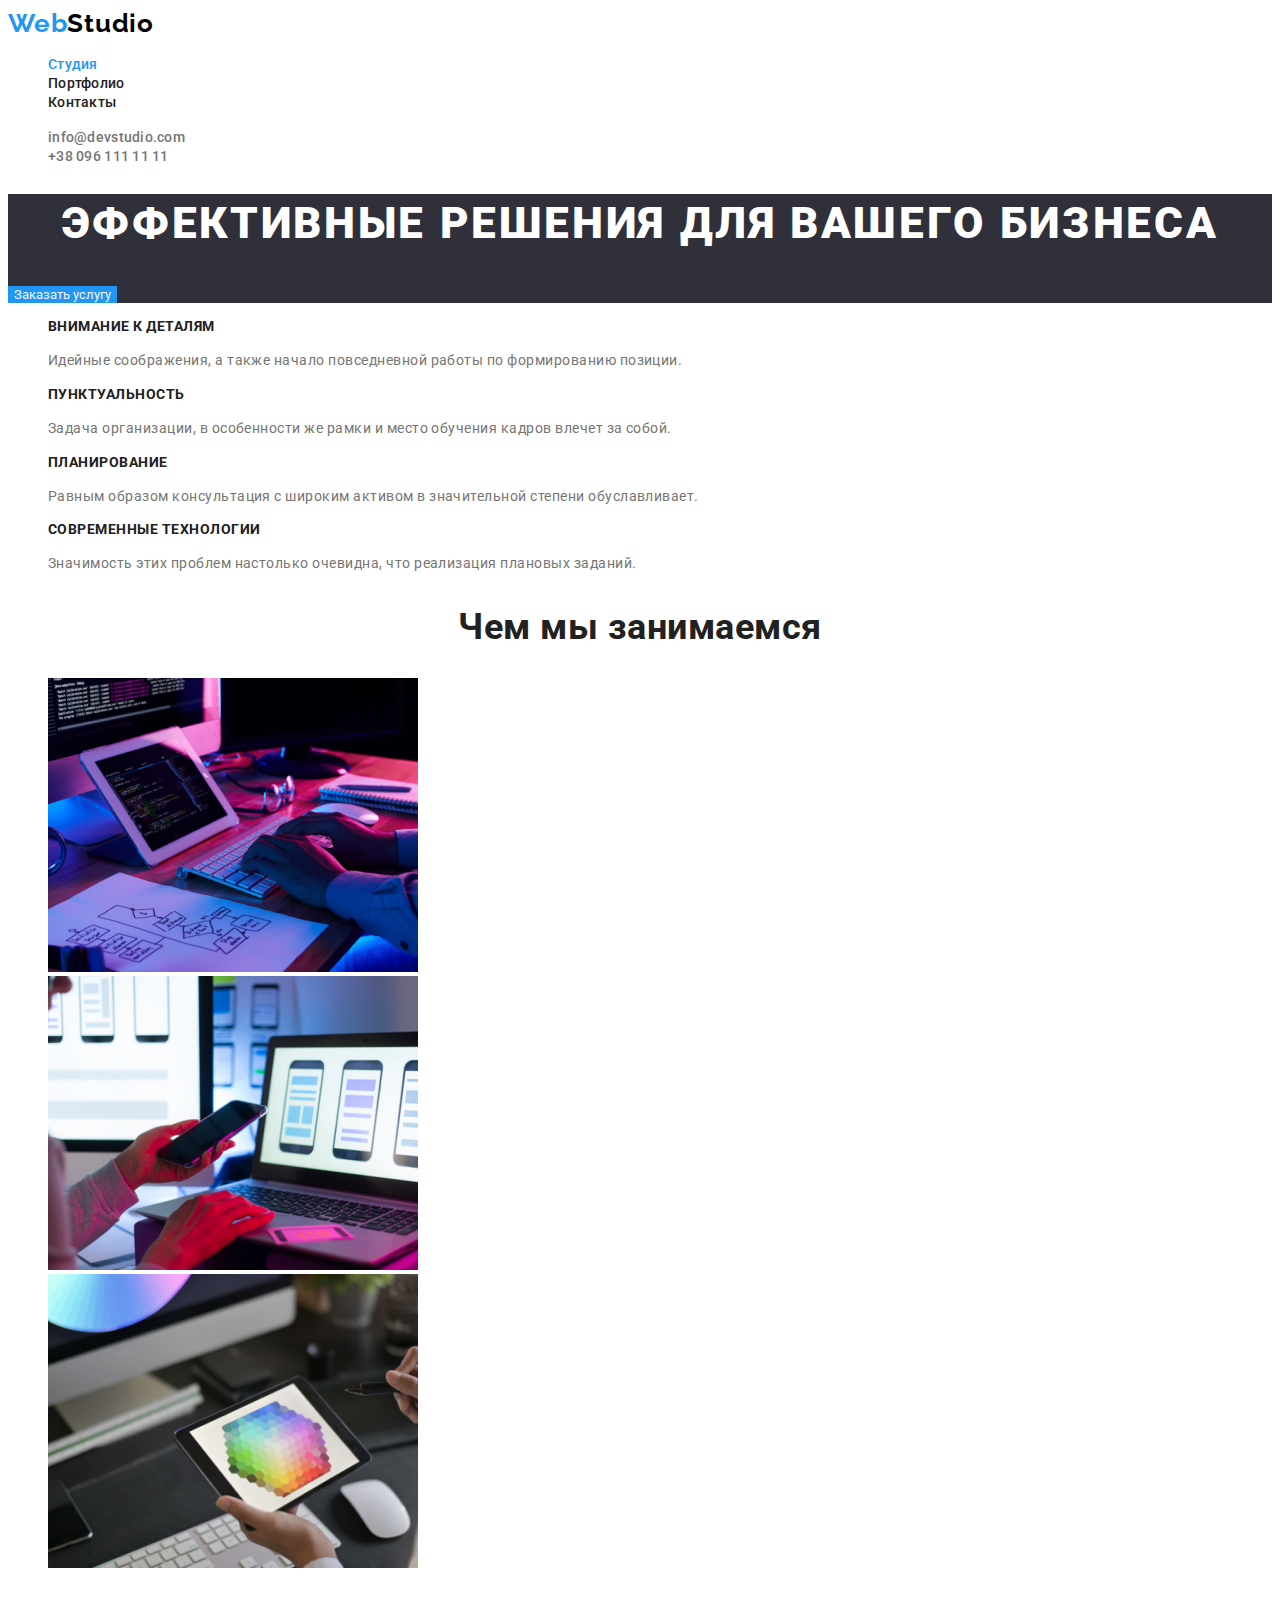
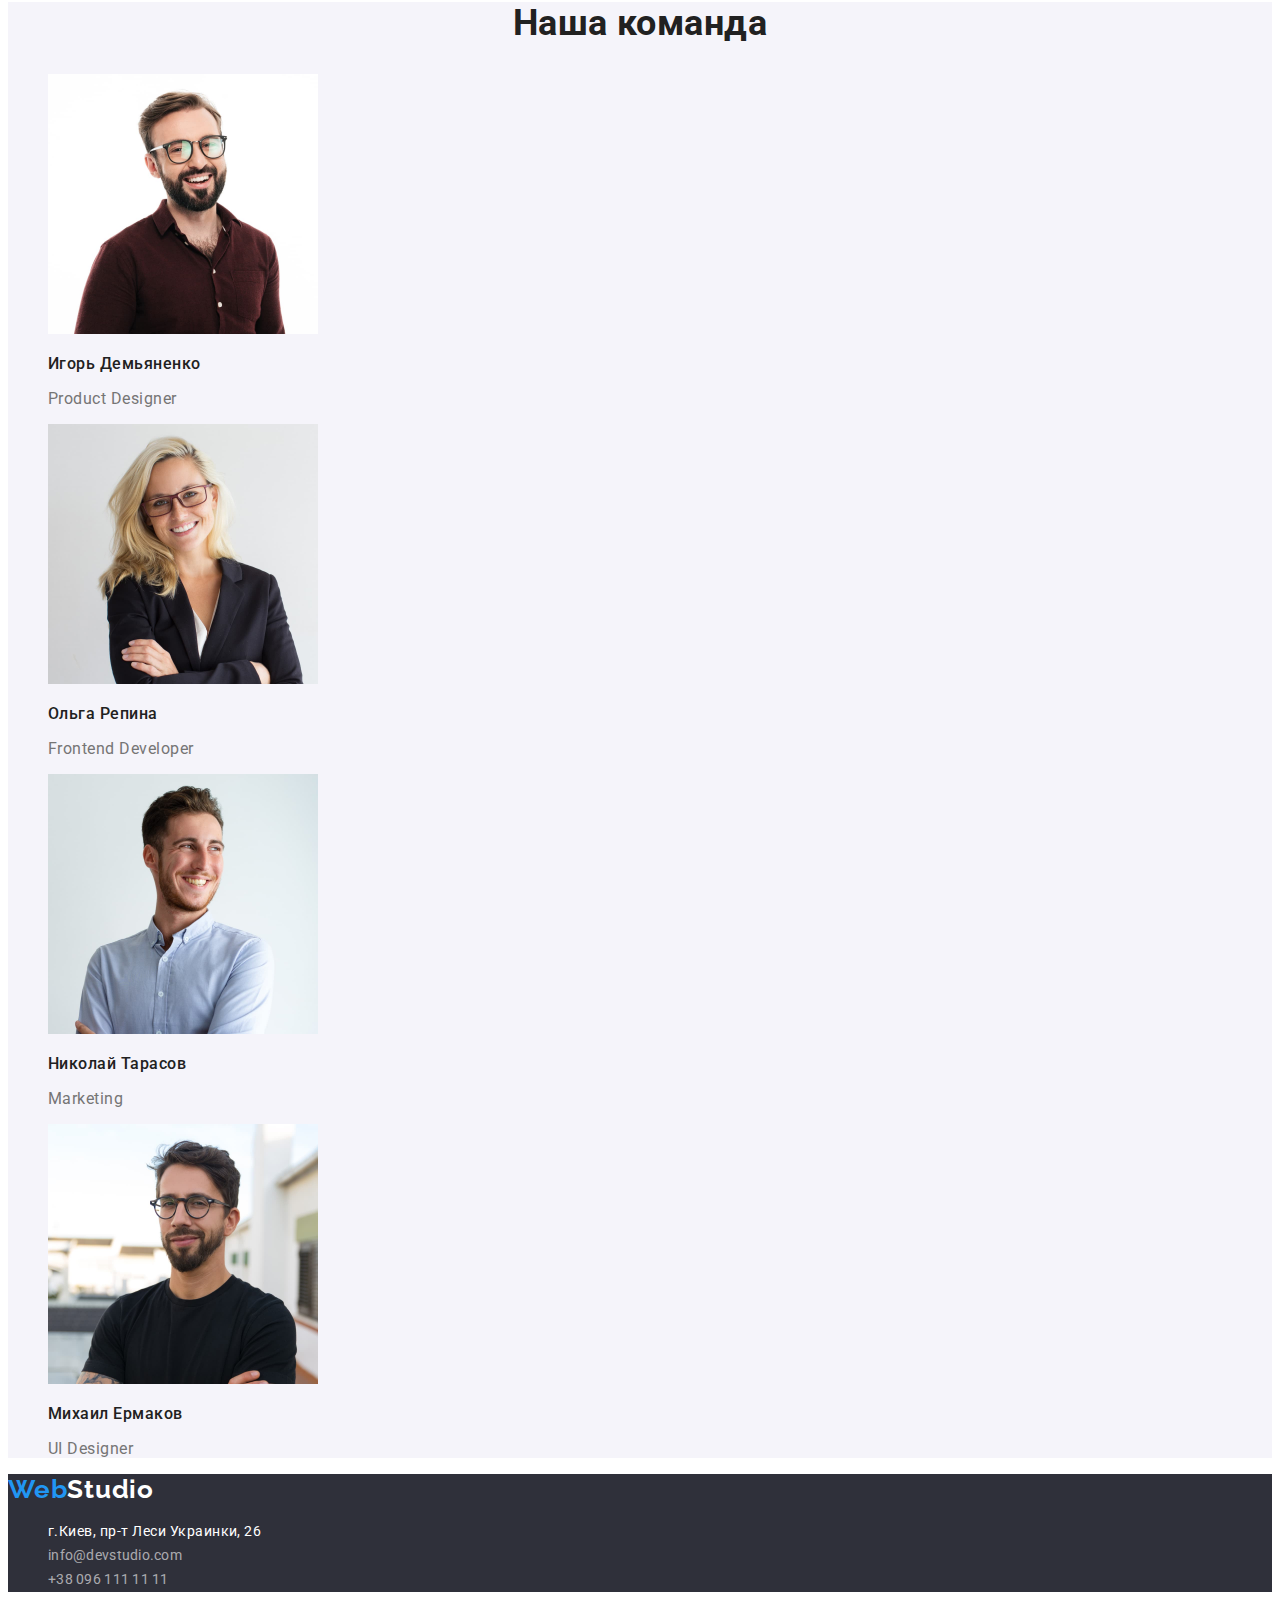
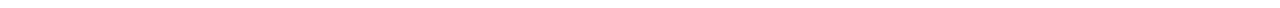
<file: index.html>
<!DOCTYPE html>

<html lang="ru">
<!-- Не володію 'єзиком' коментарі з вашого дозволу на Українській. -->

<head>
    <meta charset="UTF-8">
    <meta http-equiv="X-UA-Compatible" content="IE=edge">
    <meta name="viewport" content="width=device-width, initial-scale=1.0">
    <title>Web Studio</title>
    <link rel="preconnect" href="https://fonts.googleapis.com">
    <link rel="preconnect" href="https://fonts.gstatic.com" crossorigin>
    <link
        href="https://fonts.googleapis.com/css2?family=Raleway:wght@700&family=Roboto:wght@400;500;700;900&display=swap"
        rel="stylesheet">
    <link rel="stylesheet" href="./css/styles.css" />
</head>

<body>
    <!-- Шапка сторінки -->
    <header>
        <!-- Навігація на інші сторінки -->
        <nav>
            <a href="./index.html" class="logo">
                <span class="logo-blue">Web</span>Studio
            </a>
            <ul class="site-nav list">
                <li><a href="./index.html" class="nav-link current">Студия</a></li>
                <li><a href="./portfolio.html" class="nav-link">Портфолио</a></li>
                <li><a href="" class="nav-link">Контакты</a></li>
            </ul>
        </nav>
        <ul class="list">
            <li><a class="contact-link" href="mailto:info@devstudio.com">info@devstudio.com</a></li>
            <li><a class="contact-link" href="tel:+380961111111">+38 096 111 11 11</a></li>
        </ul>
    </header>
    <!-- Основна частина сторінки -->
    <main>
        <!-- Секція 1 : банер+кнопка. -->
        <section class="hero">
            <h1 class="hero-title">Эффективные решения для вашего бизнеса</h1>
            <button type="button" class="button-hero">Заказать услугу</button>
        </section>
        <!-- Секція 2 : список переваг даної організації. -->
        <section class="benefits">
            <!-- Уявний заголовок h2 -->
            <h2 class="visually-hidden">приимущества</h2>
            <ul class="list">
                <li>
                    <h3 class="benefits-title">Внимание к деталям</h3>
                    <p class="benefits-text"> Идейные соображения, а также начало повседневной работы по формированию
                        позиции.</p>
                </li>
                <li>
                    <h3 class="benefits-title">Пунктуальность</h3>
                    <p class="benefits-text">Задача организации, в особенности же рамки и место обучения кадров влечет
                        за собой.</p>
                </li>
                <li>
                    <h3 class="benefits-title">Планирование</h3>
                    <p class="benefits-text">Равным образом консультация с широким активом в значительной степени
                        обуславливает.</p>
                </li>
                <li>
                    <h3 class="benefits-title">Современные технологии</h3>
                    <p class="benefits-text">Значимость этих проблем настолько очевидна, что реализация плановых
                        заданий.</p>
                </li>
            </ul>
        </section>
        <!-- Секція 3 : перелік фото-презентацій робіт. -->
        <section class="works">
            <h2 class="section-title">Чем мы занимаемся</h2>
            <ul class="list">
                <li>
                    <img src="./images/work_place.jpg"
                        alt="Людина друкує , сидячи за двома моніторами, біля клавіатури лежить листок з намальованою блок схемою. "
                        width="370" class="works-img">

                </li>
                <li>
                    <img src="./images/app_mobile.jpg"
                        alt="Людина сидить перед ноутбуком на якому відкриті три макети виглядів вікон  на смартфоні , в лівій руці смартфон , права рука на тачпаді мишки."
                        width="370" class="works-img">
                </li>
                <li>
                    <img src="./images/colors_gamma.jpg"
                        alt="Людина тримає в руці планшет на екрані якого відображено множину кольорів , множина має вигляд шестикутника та складається з всіх кольорів які розміщені в шестикутнику наче соти(маленкі шестикутнички)"
                        width="370" class="works-img">
                </li>

            </ul>
        </section>
        <!-- Секція 4 : Перелік людей + фото людей + фах. -->
        <section class="team">
            <h2 class="section-title">Наша команда</h2>
            <ul class="list">
                <li>
                    <img class="employee-img" src="./images/men_1.jpg" alt="фото члена команди:Игорь Демьяненко"
                        width="270">
                    <h3 class="employee-name"> Игорь Демьяненко</h3>
                    <p class="employee-position">Product Designer</p>
                </li>
                <li>
                    <img class="employee-img" src="./images/wom_1.jpg" alt="фото члена команди:Ольга Репина"
                        width="270">
                    <h3 class="employee-name"> Ольга Репина </h3>
                    <p class="employee-position">Frontend Developer</p>
                </li>
                <li>
                    <img class="employee-img" src="./images/men_2.jpg" alt="фото члена команди:Николай Тарасов"
                        width="270">
                    <h3 class="employee-name"> Николай Тарасов </h3>
                    <p class="employee-position">Marketing</p>
                </li>
                <li>
                    <img class="employee-img" src="./images/men_3.jpg" alt=" фото члена команди:Михаил Ермаков"
                        width="270">
                    <h3 class="employee-name"> Михаил Ермаков </h3>
                    <p class="employee-position">UI Designer</p>
                </li>
            </ul>
        </section>
    </main>
    <!-- Підвал з міінімумом навігації -->
    <footer>

        <a href="./index.html" class="logo">
            <span class="logo-blue">Web</span>Studio
        </a>
        <address>
            <ul class="list">
                <li><a target="_blank" class="address-ofice" rel="noreferrer noopener"
                        href=" https://goo.gl/maps/ZoGBy2pLPGvZENqX7">
                        г.Киев, пр-т Леси Украинки, 26</a></li>
                <li><a class="contact-link" href="mailto:info@devstudio.com">info@devstudio.com</a></li>
                <li><a class="contact-link" href="tel:+380961111111">+38 096 111 11 11</a></li>
            </ul>
        </address>
    </footer>
</body>

</html>
</file>
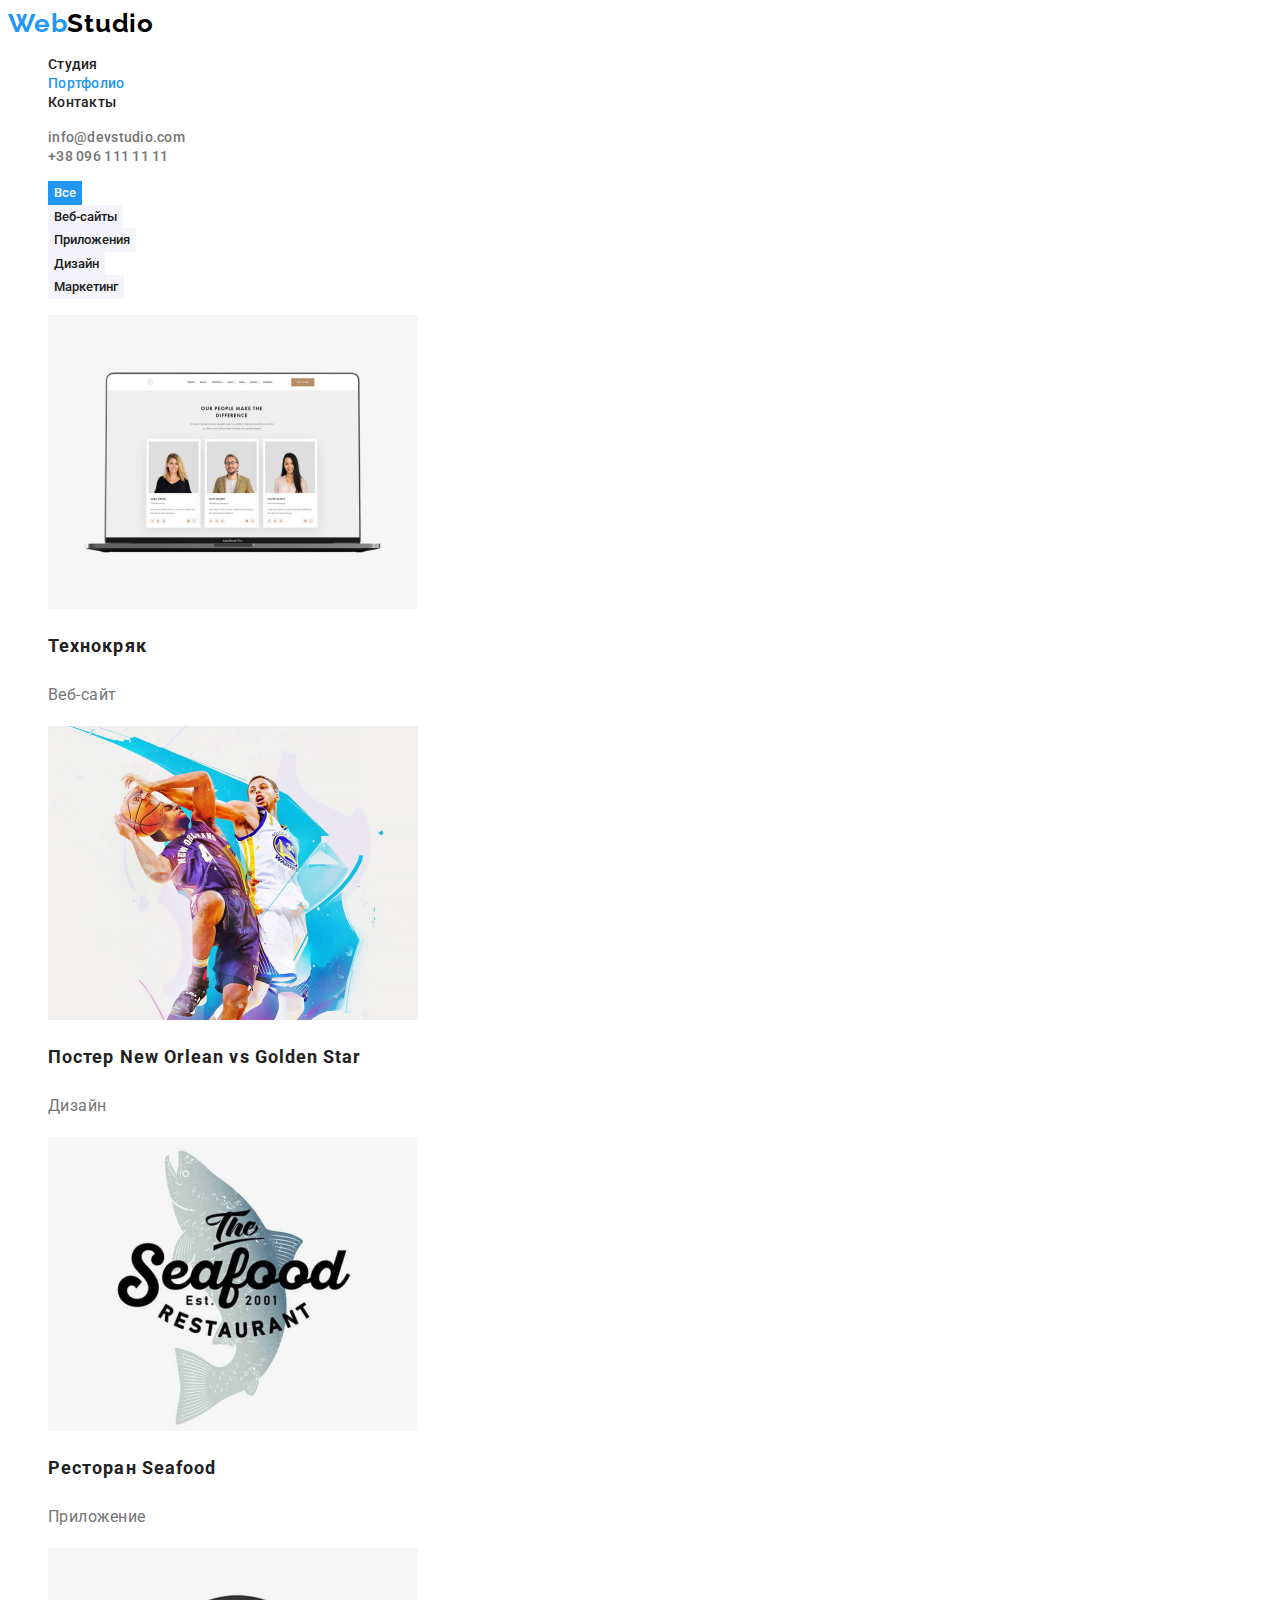
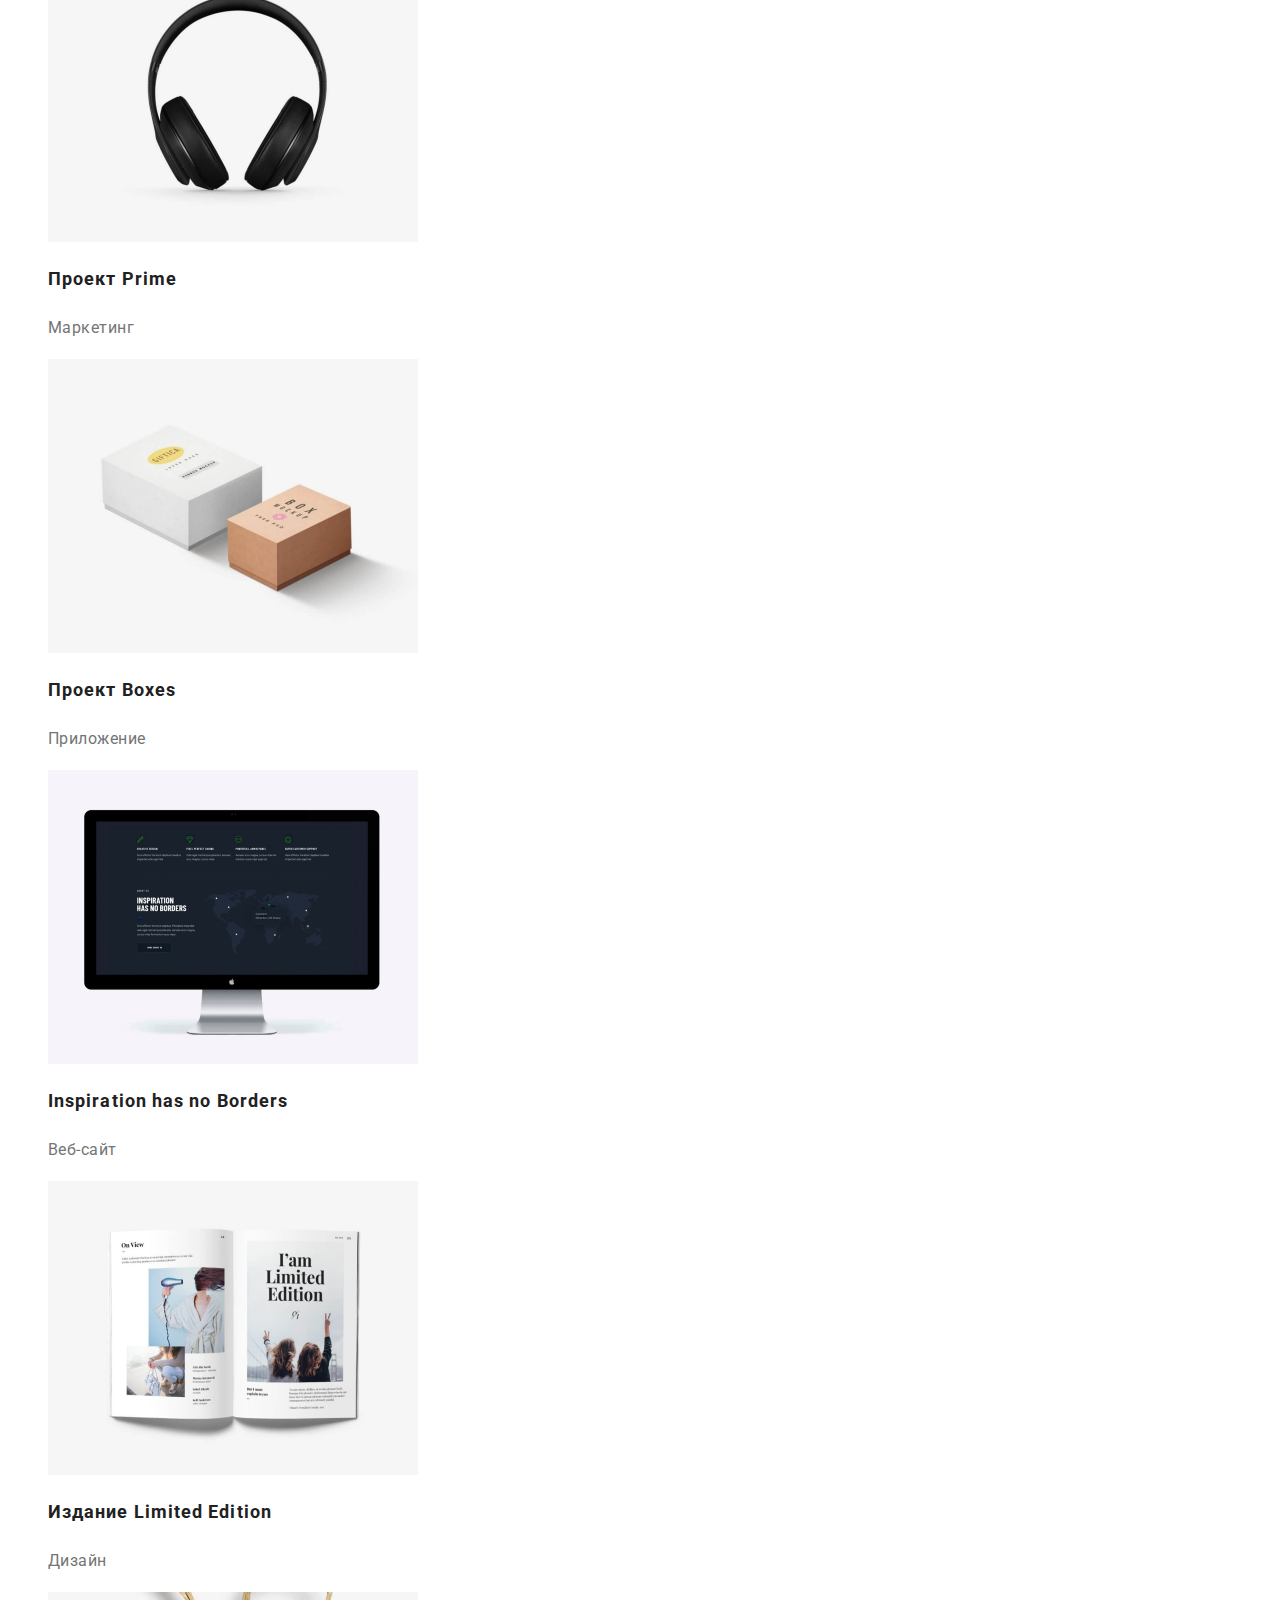
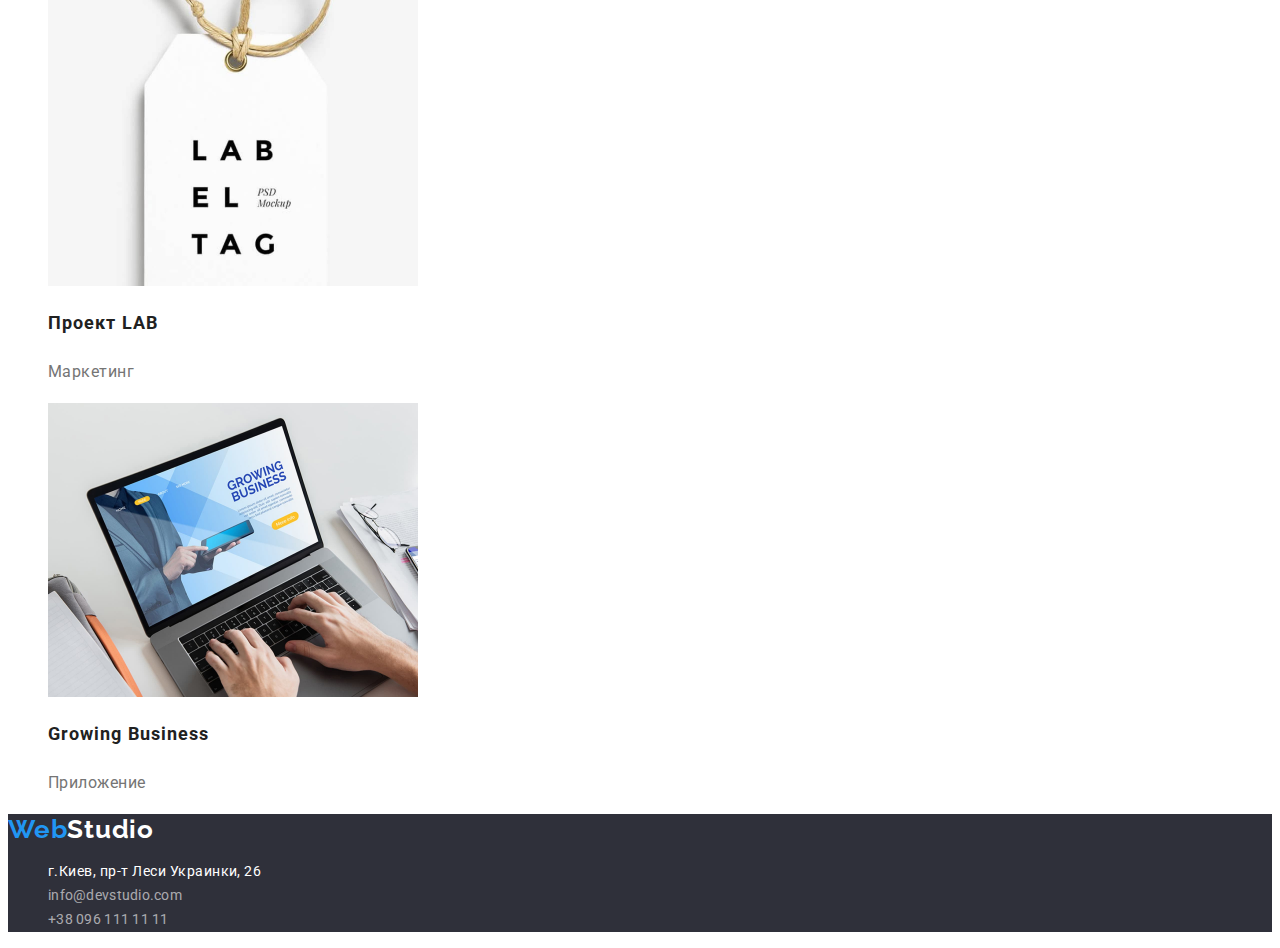
<file: portfolio.html>
<!DOCTYPE html>
<html lang="en">

<head>
    <meta charset="UTF-8">
    <meta http-equiv="X-UA-Compatible" content="IE=edge">
    <meta name="viewport" content="width=device-width, initial-scale=1.0">
    <title>Web Studio-portfolio</title>
    <link rel="preconnect" href="https://fonts.googleapis.com">
    <link rel="preconnect" href="https://fonts.gstatic.com" crossorigin>
    <link
        href="https://fonts.googleapis.com/css2?family=Raleway:wght@700&family=Roboto:wght@400;500;700;900&display=swap"
        rel="stylesheet">
    <link rel="stylesheet" href="./css/styles.css" />
</head>

<body>
    <header>
        <!-- Навігація на інші сторінки -->
        <nav>
            <a href="./index.html" class="logo">
                <span class="logo-blue">Web</span>Studio
            </a>
            <ul class="site-nav list">
                <li><a href="./index.html" class="nav-link ">Студия</a></li>
                <li><a href="./portfolio.html" class="nav-link current">Портфолио</a></li>
                <li><a href="" class="nav-link">Контакты</a></li>
            </ul>
        </nav>
        <ul class="list">
            <li><a class="contact-link" href="mailto:info@devstudio.com">info@devstudio.com</a></li>
            <li><a class="contact-link" href="tel:+380961111111">+38 096 111 11 11</a></li>
        </ul>
    </header>
    <main>
        <section>
            <!-- Схований заголовок -->
            <h1 class="visually-hidden">Портфолио</h1>
            <ul class="buttons list">
                <li> <button type="button" class="button-portfolio current-btn">Все</button></li>
                <li> <button type="button" class="button-portfolio">Веб-сайты</button> </li>
                <li> <button type="button" class="button-portfolio">Приложения</button> </li>
                <li> <button type="button" class="button-portfolio">Дизайн</button> </li>
                <li> <button type="button" class="button-portfolio">Маркетинг</button> </li>
            </ul>
            <ul class="examples list">
                <li>
                    <img width="370" src="./images/laptop.jpg" alt="Ноутбук на якому зображено приклад сайту "
                        class="examples-img">
                    <h2 class="examples-title">Технокряк</h2>
                    <p class="examples-text">Веб-сайт</p>
                </li>

                <li>
                    <img width="370" src="./images/basketbol.jpg" alt="плакат з баскетболістами" class="examples-img">
                    <h2 class="examples-title">Постер <span lang="en">New Orlean vs Golden Star</span></h2>
                    <p class="examples-text">Дизайн</p>
                </li>
                <li>
                    <img width="370" src="./images/fish.jpg" alt="Логотип ресторану'The Seafood'" class="examples-img">
                    <h2 class="examples-title">Ресторан <span lang="en">Seafood</span></h2>
                    <p class="examples-text">Приложение</p>
                </li>
                <li>
                    <img width="370" src="./images/headphones.jpg" alt="Накладні навушники" class="examples-img">
                    <h2 class="examples-title">Проект <span lang="en">Prime</span></h2>
                    <p class="examples-text">Маркетинг</p>
                </li>
                <li>
                    <img width="370" src="./images/2-box.jpg" alt="Зображено 2 коробки " class="examples-img">
                    <h2 class="examples-title">Проект <span lang="en">Boxes</span></h2>
                    <p class="examples-text">Приложение</p>
                </li>
                <li>
                    <img width="370" src="./images/monitor.jpg" alt="Монітор з зображеним прикладом сайту"
                        class="examples-img">
                    <h2 class="examples-title" lang="en">Inspiration has no Borders</h2>
                    <p class="examples-text">Веб-сайт</p>
                </li>
                <li>
                    <img width="370" src="./images/magazine.jpg" alt="відкритий журнал" class="examples-img">
                    <h2 class="examples-title">Издание <span lang="en">Limited Edition</span></h2>
                    <p class="examples-text">Дизайн</p>
                </li>
                <li>
                    <img width="370" src="./images/leable.jpg" alt="Бірка для одягу" class="examples-img">
                    <h2 class="examples-title">Проект <span lang="en">LAB</span></h2>
                    <p class="examples-text">Маркетинг</p>
                </li>
                <li>
                    <img width="370" src="./images/laptop-hands.jpg" alt="Ноутбук , хтось друкує" class="examples-img">
                    <h2 class="examples-title" lang="en">Growing Business</h2>
                    <p class="examples-text">Приложение</p>
                </li>
            </ul>
        </section>
    </main>
    <footer>

        <a href="./index.html" class="logo">
            <span class="logo-blue">Web</span>Studio
        </a>
        <address>
            <ul class="list">
                <li><a target="_blank" class="address-ofice" rel="noreferrer noopener"
                        href=" https://goo.gl/maps/ZoGBy2pLPGvZENqX7">
                        г.Киев, пр-т Леси Украинки, 26</a></li>
                <li><a class="contact-link" href="mailto:info@devstudio.com">info@devstudio.com</a></li>
                <li><a class="contact-link" href="tel:+380961111111">+38 096 111 11 11</a></li>
            </ul>
        </address>
    </footer>
</body>

</html>
</file>
<file: css/styles.css>
/* MAIN global properties */
:root {
    --primary-text-color: #757575;
    --accent-color: #2196F3;
    --title-text-color: #212121;
    --primary-bacground-color: #ffffff;
}

body {
    font-family: 'Roboto', sans-serif;
    color: var(--title-text-color);
    font-size: 16px;
    letter-spacing: 0.03em;
    background-color: var(--primary-bacground-color);
}

.visually-hidden {
    position: absolute;
    width: 1px;
    height: 1px;
    margin: -1px;
    border: 0;
    padding: 0;
    white-space: nowrap;
    clip-path: inset(100%);
    clip: rect(0 0 0 0);
    overflow: hidden;
}

a {
    font-style: normal;
    text-decoration-line: none;
}

.list {
    list-style: none;
}

button {
    text-decoration: none;
    font-family: inherit;
    border: none;
    cursor: pointer;
}

/* HEADER */
.logo {
    text-decoration: none;
    font-family: 'Raleway', sans-serif;
    font-weight: 700;
    font-size: 26px;
    line-height: 1, 19;
    letter-spacing: 0.03em;
    color: #000000;
}

.nav-link {
    color: var(--title-text-color);
}

.logo-blue, .nav-link:hover,
.nav-link:focus, .contact-link:hover,
.contact-link:focus, .current {
    color: var(--accent-color);
}

.nav-link,
.contact-link {
    font-size: 14px;
    line-height: 1.14;
    font-weight: 500;
    letter-spacing: 0.02em;
}

.contact-link {
    color: var(--primary-text-color);
}

/* hero */
.hero {
    background-color: #2F303A;
    color: #ffffff;
}

.hero-title {
    font-weight: 900;
    font-size: 44px;
    line-height: 1.36;
    text-align: center;
    letter-spacing: 0.06em;
    text-transform: uppercase;
}

.button-hero {
    background-color: var(--accent-color);
    color: #F5F4FA;
}

.button-portfolio {
    background-color: #F5F4FA;
    color: var(--title-text-color);
    line-height: 1.62;
    font-weight: 500;
}

.button-portfolio:hover,
.button-portfolio:focus,
.current-btn {
    background-color: var(--accent-color);
    color: #ffffff;
}

/* Приимущества */
.benefits-title {
    font-size: 14px;
    line-height: 1.14;
    text-transform: uppercase;
}

.benefits-text {
    font-size: 14px;
    line-height: 1.71;
    color: var(--primary-text-color);
    font-weight: 400;
}

.section-title {
    font-size: 36px;
    line-height: 1.17;
    text-align: center;
}

/* stuff */
.team {
    background-color: #F5F4FA;
}

.employee-name {
    font-weight: 500;
    font-size: 16px;
    line-height: 1.19;

}

.employee-position {
    color: var(--primary-text-color);
    line-height: 1.19;
    font-weight: 400;

}

/* portfolio */
.examples-title {
    font-size: 18px;
    line-height: 2;
    letter-spacing: 0.06em;
}

.examples-text {
    color: var(--primary-text-color);
    line-height: 1.88;
    font-weight: 400;
}

/* futer */
footer {
    background-color: #2F303A;
}

.address-ofice,
footer .contact-link {
    font-size: 14px;
    line-height: 1.71;
    font-weight: 400;
}

footer>.logo,
.address-ofice {
    color: #ffffff;
}

footer .contact-link {
    color: rgba(255, 255, 255, 0.6);
}
</file>
